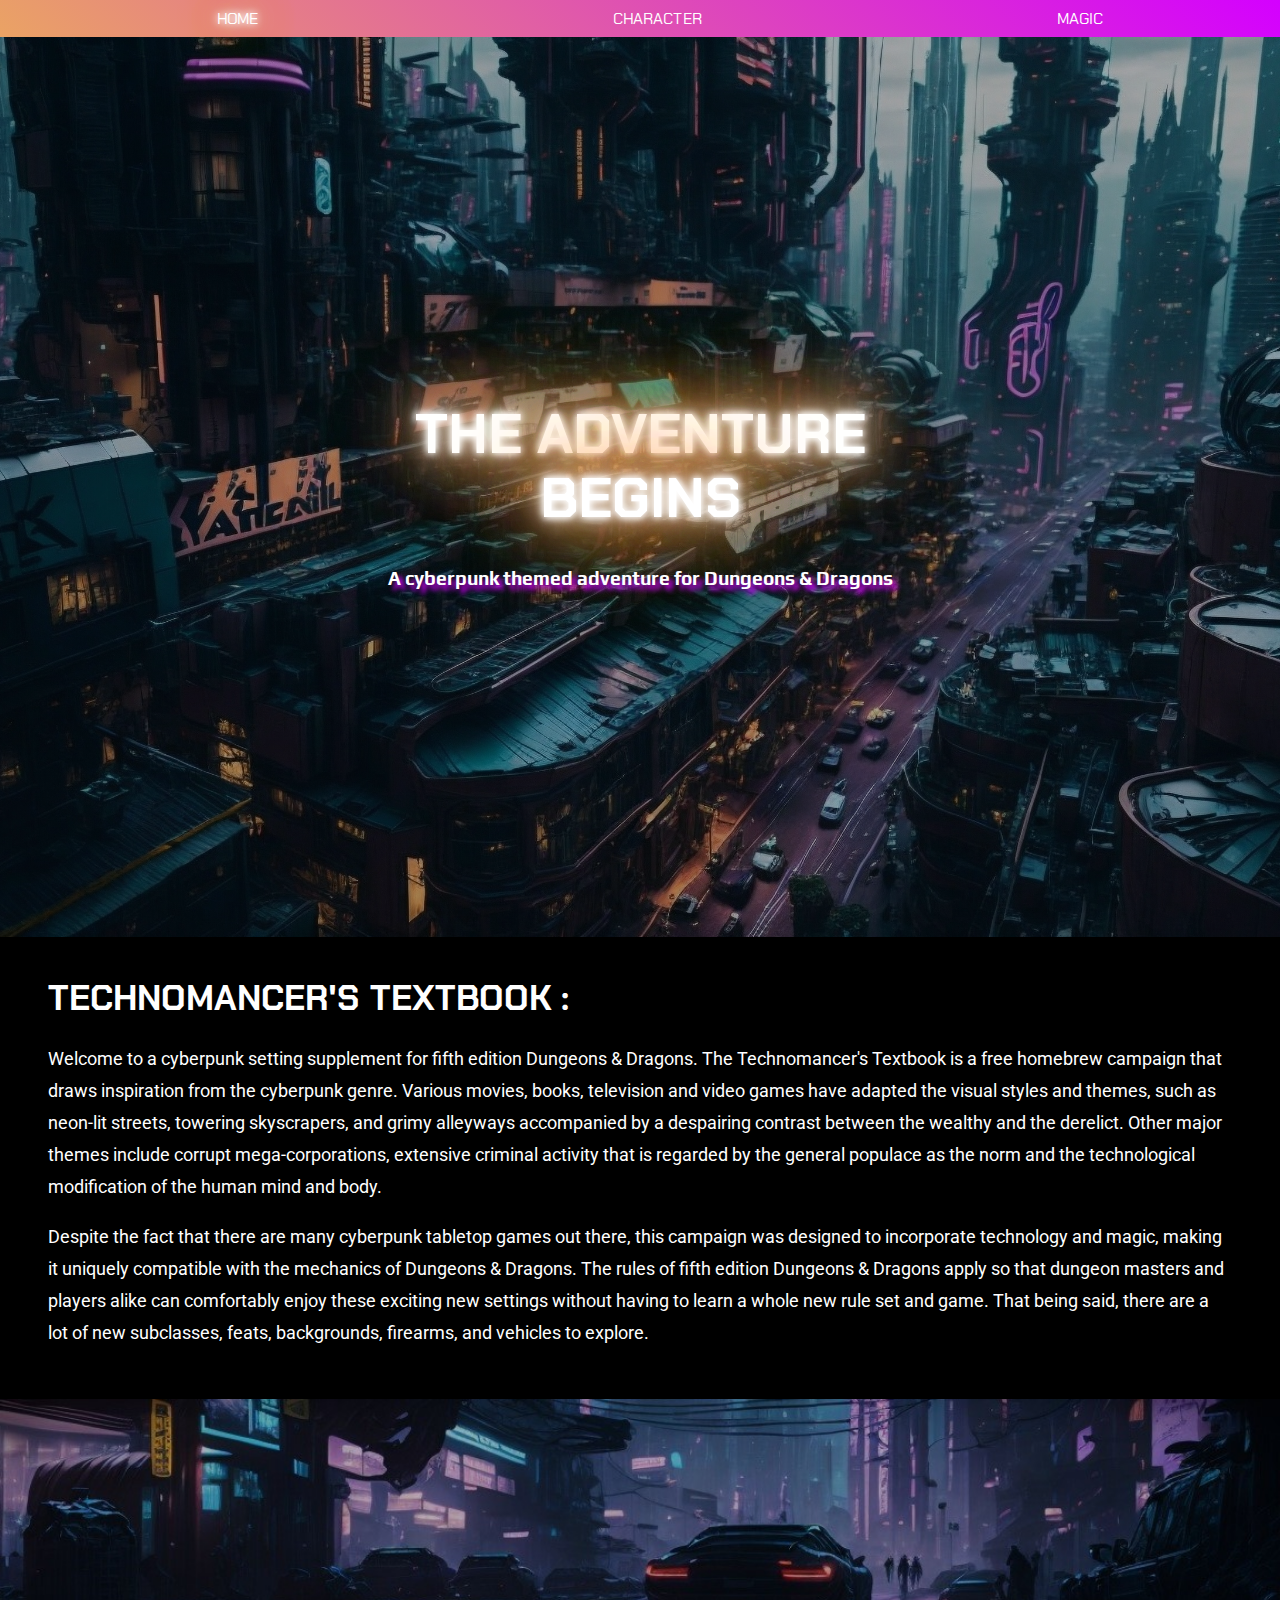
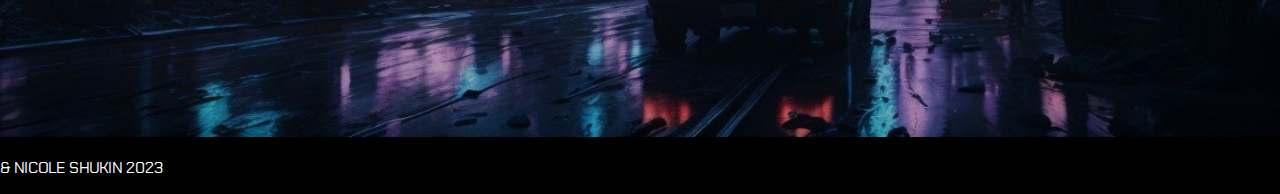
<file: index.html>
<!DOCTYPE html>
<html lang="en">
<head>
  <meta charset="UTF-8">
  <meta name="viewport" content="width=device-width, initial-scale=1.0">
  <title>260 Final Project</title>
  <!-- stylesheets -->
  <link rel="stylesheet" href="css/typography.css">
  <link rel="stylesheet" href="css/navigation.css">
  <link rel="stylesheet" href="css/hero.css">
  <link rel="stylesheet" href="css/main.css">
  <link rel="stylesheet" href="css/footer.css">
   <!-- fonts -->
  <link rel="preconnect" href="https://fonts.googleapis.com">
   <link rel="preconnect" href="https://fonts.gstatic.com" crossorigin>
  <link href="https://fonts.googleapis.com/css2?family=Chakra+Petch:ital,wght@0,400;0,600;1,400&family=Play:wght@400;700&family=Roboto:ital,wght@0,400;0,700;1,400&display=swap" rel="stylesheet">
  <!-- icons -->
  <link rel="stylesheet" href="https://stackpath.bootstrapcdn.com/font-awesome/4.7.0/css/font-awesome.min.css">
</head>
<body>
  <header>
  <!-- navigation -->
  <nav>
    <ul>
      <li><a class="active" href="index.html">HOME</a></li>
      <li><a href="character-backstory.html">CHARACTER</a></li>
      <li><a href="cantrips-spells.html">MAGIC</a></li>
    </ul>
  </nav>
  <!--Hero Section-->
    <div class="hero-image"></div>
      <div class="hero-text">
        <h1>THE ADVENTURE BEGINS</h1>
        <h2>A cyberpunk themed adventure for Dungeons &amp; Dragons</h2> 
     </div>
  </header>
  <!--Content-->
  <main class="page-one-content">
    <h2 id="opening"> TECHNOMANCER'S TEXTBOOK :</h2>
      <p>Welcome to a cyberpunk setting supplement for fifth edition Dungeons &amp; Dragons. The Technomancer's Textbook is a free homebrew campaign that draws inspiration from the cyberpunk genre. Various movies, books, television and video games have adapted the visual styles and themes, such as neon-lit streets, towering skyscrapers, and grimy alleyways accompanied by a despairing contrast between the wealthy and the derelict. Other major themes include corrupt mega-corporations, extensive criminal activity that is regarded by the general populace as the norm and the technological modification of the human mind and body.</p>
      <p>Despite the fact that there are many cyberpunk tabletop games out there, this campaign was designed to incorporate technology and magic, making it uniquely compatible with the mechanics of Dungeons &amp; Dragons. The rules of fifth edition Dungeons &amp; Dragons apply so that dungeon masters and players alike can comfortably enjoy these exciting new settings without having to learn a whole new rule set and game. That being said, there are a lot of new subclasses, feats, backgrounds, firearms, and vehicles to explore.</p>
  </main>
  <!--footer-->
  <footer>
    <div class="footer-container">
      <img src="images/footer-image-2.jpg" alt="This footer image is of a cyberpunk city at night with car driving forward in the rain" style="width:100%;">
      <div class="footer-text"><p> &amp; NICOLE SHUKIN 2023</p></div>
    </div>
  </footer>
</body>
</html>
</file>
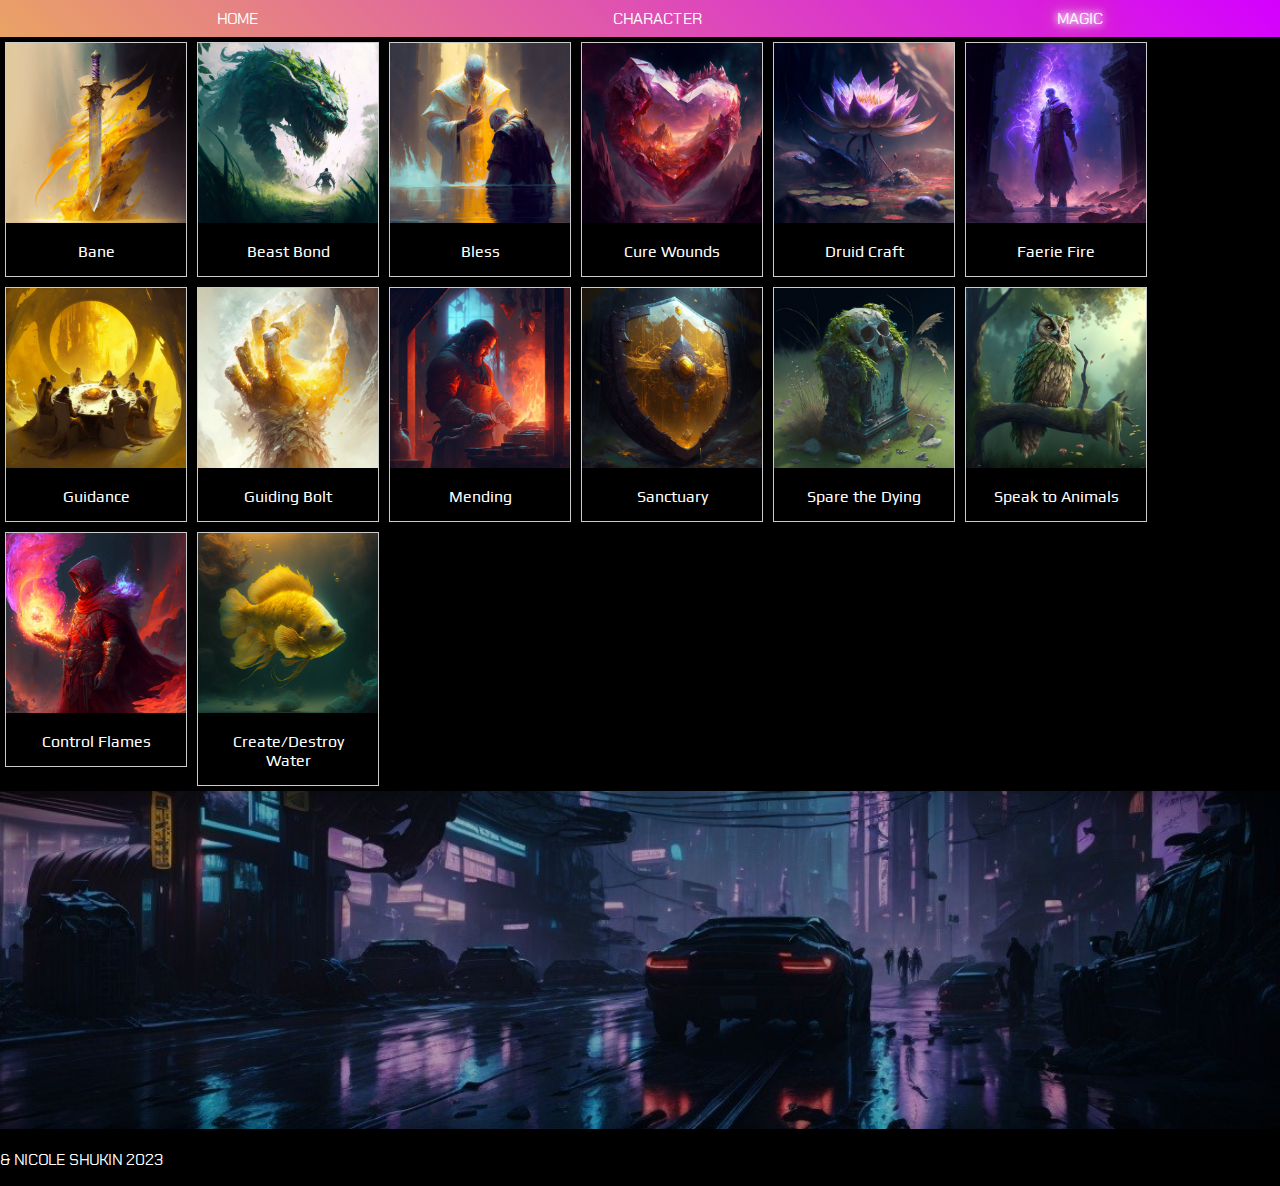
<file: cantrips-spells.html>
<!DOCTYPE html>
<html lang="en">
<head>
  <meta charset="UTF-8">
  <meta name="viewport" content="width=device-width, initial-scale=1.0">
  <title>260 Final Project</title>
  <!-- stylesheets -->
  <link rel="stylesheet" href="css/typography.css">
  <link rel="stylesheet" href="css/navigation.css">
  <link rel="stylesheet" href="css/grid.css">
  <link rel="stylesheet" href="css/main.css">
  <link rel="stylesheet" href="css/footer.css">
   <!-- fonts -->
  <link rel="preconnect" href="https://fonts.googleapis.com">
   <link rel="preconnect" href="https://fonts.gstatic.com" crossorigin>
  <link href="https://fonts.googleapis.com/css2?family=Chakra+Petch:ital,wght@0,400;0,600;1,400&family=Play:wght@400;700&family=Roboto:ital,wght@0,400;0,700;1,400&display=swap" rel="stylesheet">
  <!-- icons -->
  <link rel="stylesheet" href="https://stackpath.bootstrapcdn.com/font-awesome/4.7.0/css/font-awesome.min.css">
</head>
<body>
<header>
  <!-- navigation -->
  <nav>
    <ul>
      <li><a href="index.html">HOME</a></li>
      <li><a href="character-backstory.html">CHARACTER</a></li>
      <li><a class="active" href="cantrips-spells.html">MAGIC</a></li>
    </ul>
  </nav>
</header>
  <div class="gallery">
    <a target="_blank" href="images/spell-pics/bane.png">
      <img src="images/spell-pics/bane.png" alt="Bane Spell" width="600" height="400">
    </a>
    <div class="desc">Bane</div>
  </div>
  
  <div class="gallery">
    <a target="_blank" href="images/spell-pics/beast-bond.png">
      <img src="images/spell-pics/beast-bond.png" alt="Beast Bond Spell" width="600" height="400">
    </a>
    <div class="desc">Beast Bond</div>
  </div>
  
  <div class="gallery">
    <a target="_blank" href="images/spell-pics/bless.png">
      <img src="images/spell-pics/bless.png" alt="Bless Spell" width="600" height="400">
    </a>
    <div class="desc">Bless</div>
  </div>
  
  <div class="gallery">
    <a target="_blank" href="images/spell-pics/cure-wounds.png">
      <img src="images/spell-pics/cure-wounds.png" alt="Cure Wounds Spell" width="600" height="400">
    </a>
    <div class="desc">Cure Wounds</div>
  </div>
  
  <div class="gallery">
    <a target="_blank" href="images/spell-pics/druid-craft.png">
      <img src="images/spell-pics/druid-craft.png" alt="Druid Craft Cantrip" width="600" height="400">
    </a>
    <div class="desc">Druid Craft</div>
  </div>
  
  <div class="gallery">
    <a target="_blank" href="images/spell-pics/fairy-fire.png">
      <img src="images/spell-pics/fairy-fire.png" alt="Faerie Fire Spell" width="600" height="400">
    </a>
    <div class="desc">Faerie Fire</div>
  </div>
  
  <div class="gallery">
    <a target="_blank" href="images/spell-pics/guidence.png">
      <img src="images/spell-pics/guidence.png" alt="Guidance Cantrip" width="600" height="400">
    </a>
    <div class="desc">Guidance</div>
  </div>
  
  <div class="gallery">
    <a target="_blank" href="images/spell-pics/guiding-bolt.png">
      <img src="images/spell-pics/guiding-bolt.png" alt="Guiding Bolt Spell" width="600" height="400">
    </a>
    <div class="desc">Guiding Bolt</div>
  </div>
  
  <div class="gallery">
    <a target="_blank" href="images/spell-pics/mending.png">
      <img src="images/spell-pics/mending.png" alt="Mending Cantrip" width="600" height="400">
    </a>
    <div class="desc">Mending</div>
  </div>
  
  <div class="gallery">
    <a target="_blank" href="images/spell-pics/sanctuary.png">
      <img src="images/spell-pics/sanctuary.png" alt="Sanctuary Spell" width="600" height="400">
    </a>
    <div class="desc">Sanctuary</div>
  </div>
  
  <div class="gallery">
    <a target="_blank" href="images/spell-pics/spare-the-dying.png">
      <img src="images/spell-pics/spare-the-dying.png" alt="Spare the Dying Cantrip" width="600" height="400">
    </a>
    <div class="desc">Spare the Dying</div>
  </div>
  
  <div class="gallery">
    <a target="_blank" href="images/spell-pics/speak-animals.png">
      <img src="images/spell-pics/speak-animals.png" alt="Speak to Animals Spell" width="600" height="400">
    </a>
    <div class="desc">Speak to Animals</div>
  </div>
  
  <div class="gallery">
    <a target="_blank" href="images/spell-pics/control-flames.png">
      <img src="images/spell-pics/control-flames.png" alt="Control Flames Cantrip" width="600" height="400">
    </a>
    <div class="desc">Control Flames</div>
  </div>
  
  <div class="gallery">
    <a target="_blank" href="images/spell-pics/create-destroy-water.png">
      <img src="images/spell-pics/create-destroy-water.png" alt="Create or Destroy Water Spell" width="600" height="400">
    </a>
    <div class="desc">Create/Destroy Water </div>
  </div>
 <!--footer-->
 <footer>
  <div class="footer-container">
    <img src="images/footer-image-2.jpg" alt="This footer image is of a cyberpunk city at night with car driving forward in the rain" style="width:100%;">
    <div class="footer-text"><p> &amp; NICOLE SHUKIN 2023</p></div>
  </div>
</footer>
</file>
<file: css/typography.css>
.hero-text h1 {
  font-family: Chakra Petch;
  font-size: 3.5rem;
  margin-top: 7rem;
  margin-bottom: 2rem;
  line-height: 4rem;
  color: white;
  text-shadow: 
  0 0 7px #fff,
  0 0 10px #fff,
  0 0 21px #fff,
  0 0 42px rgb(234, 163, 100),
  0 0 82px rgb(234, 163, 100),
  0 0 92px rgb(234, 163, 100),
  0 0 102px rgb(234, 163, 100),
  0 0 151px rgb(234, 163, 100);
  /* flicker effect */
  -webkit-animation: flicker 5.5s infinite;
}

@-webkit-keyframes flicker
{
0% {opacity:0;}
9% {opacity:0;}
10% {opacity:.5;}
13% {opacity:0;}
20% {opacity:.5;}
25% {opacity:1;}
}

.hero-text h2 {
  font-family: Play;
  font-size: 1.2rem;
  line-height: 2rem;
  color: white;
  text-shadow: rgb(212, 0, 255) 5px 5px 5px;
}

.page-one-content {
  color: white;
  text-align: left;
  padding-top: 1rem;
  padding-left: 3rem;
  padding-right: 3rem;
  line-height: 2rem;
}

.page-one-content h2 {
  font-family: Chakra Petch;
  font-size: 35px;
}

.page-one-content p {
  font-family: Roboto;
  font-size: 18px;
}

.footer-text {
  font-family: Chakra Petch;
  color: white;
}

.page-two-content {
  color: white;
  text-align: left;
  padding-top: 1rem;
  padding-left: 3rem;
  padding-right: 3rem;
  line-height: 2rem;
}

.page-two-content h1 {
  font-family: Chakra Petch;
  font-size: 40px;
}

.page-two-content h2 {
  font-family: Chakra Petch;
  font-size: 26px;
}

.page-two-content h3 {
  font-family: Play;
  font-size: 20px;
}

.page-two-content p {
  font-family: Roboto;
  font-size: 18px;
}

.desc {
  color: white;
  font-family: Play;
}
</file>
<file: css/navigation.css>
nav ul {
  background: linear-gradient(45deg, rgb(234, 163, 100), rgb(212, 0, 255));
  list-style: none;
  margin: 0;
}

nav a {
  font-family: Chakra Petch;
  display: block;
  padding: 0.5rem;
  color: white;
  text-decoration: none;
  text-align: center;
}

nav a:hover {
  /* text-shadow: white 3px 3px 5px; */
  text-shadow: 
  0 0 7px #fff,
  0 0 10px #fff,
  0 0 21px #fff,
  0 0 42px rgb(234, 163, 100),
  0 0 82px rgb(234, 163, 100),
  0 0 92px rgb(234, 163, 100),
  0 0 102px rgb(234, 163, 100),
  0 0 151px rgb(234, 163, 100);
}

nav a.active {
  -webkit-animation: flicker 2s infinite;
  text-shadow: 
  0 0 7px #fff,
  0 0 10px #fff,
  0 0 21px #fff,
  0 0 42px rgb(234, 163, 100),
  0 0 82px rgb(234, 163, 100),
  0 0 92px rgb(234, 163, 100),
  0 0 102px rgb(234, 163, 100),
  0 0 151px rgb(234, 163, 100);
}

@media (width > 50rem) {
  nav ul {
    display: flex;
    justify-content: space-around;
  }
}
</file>
<file: css/hero.css>
/* Position and center the image to scale nicely on all screens */
.hero-image {
  background-image: linear-gradient(rgba(0, 0, 0, 0.323), rgba(4, 4, 4, 0.345)), url("../images/hero-image.jpg");
  height: 100vh;
  background-position: center;
  background-repeat: no-repeat;
  background-size: cover;
  }
  
/* Place text in the middle of the image */
.hero-text {
  text-align: center;
  position: absolute;
  top: 50%;
  left: 50%;
  transform: translate(-50%, -50%);
}
</file>
<file: css/main.css>
body {
  margin: 0; /* allow content to to touch the edges of the page */
  background-color: black;
}

@media (width > 50rem) {
  body {
    font-size: 1rem;
  }
}
</file>
<file: css/footer.css>
/* Container holding the image and the text */
.footer-container {
  padding-top: 2rem;
}
/* Centered text */
.footer-text {
  position: absolute;
}
</file>
<file: css/grid.css>
div.gallery {
  margin: 5px;
  border: 1px solid #ccc;
  float: left;
  width: 180px;
}

div.gallery:hover {
  border: 1px solid #777;
}

div.gallery img {
  width: 100%;
  height: auto;
}

div.desc {
  padding: 15px;
  text-align: center;
}
</file>
